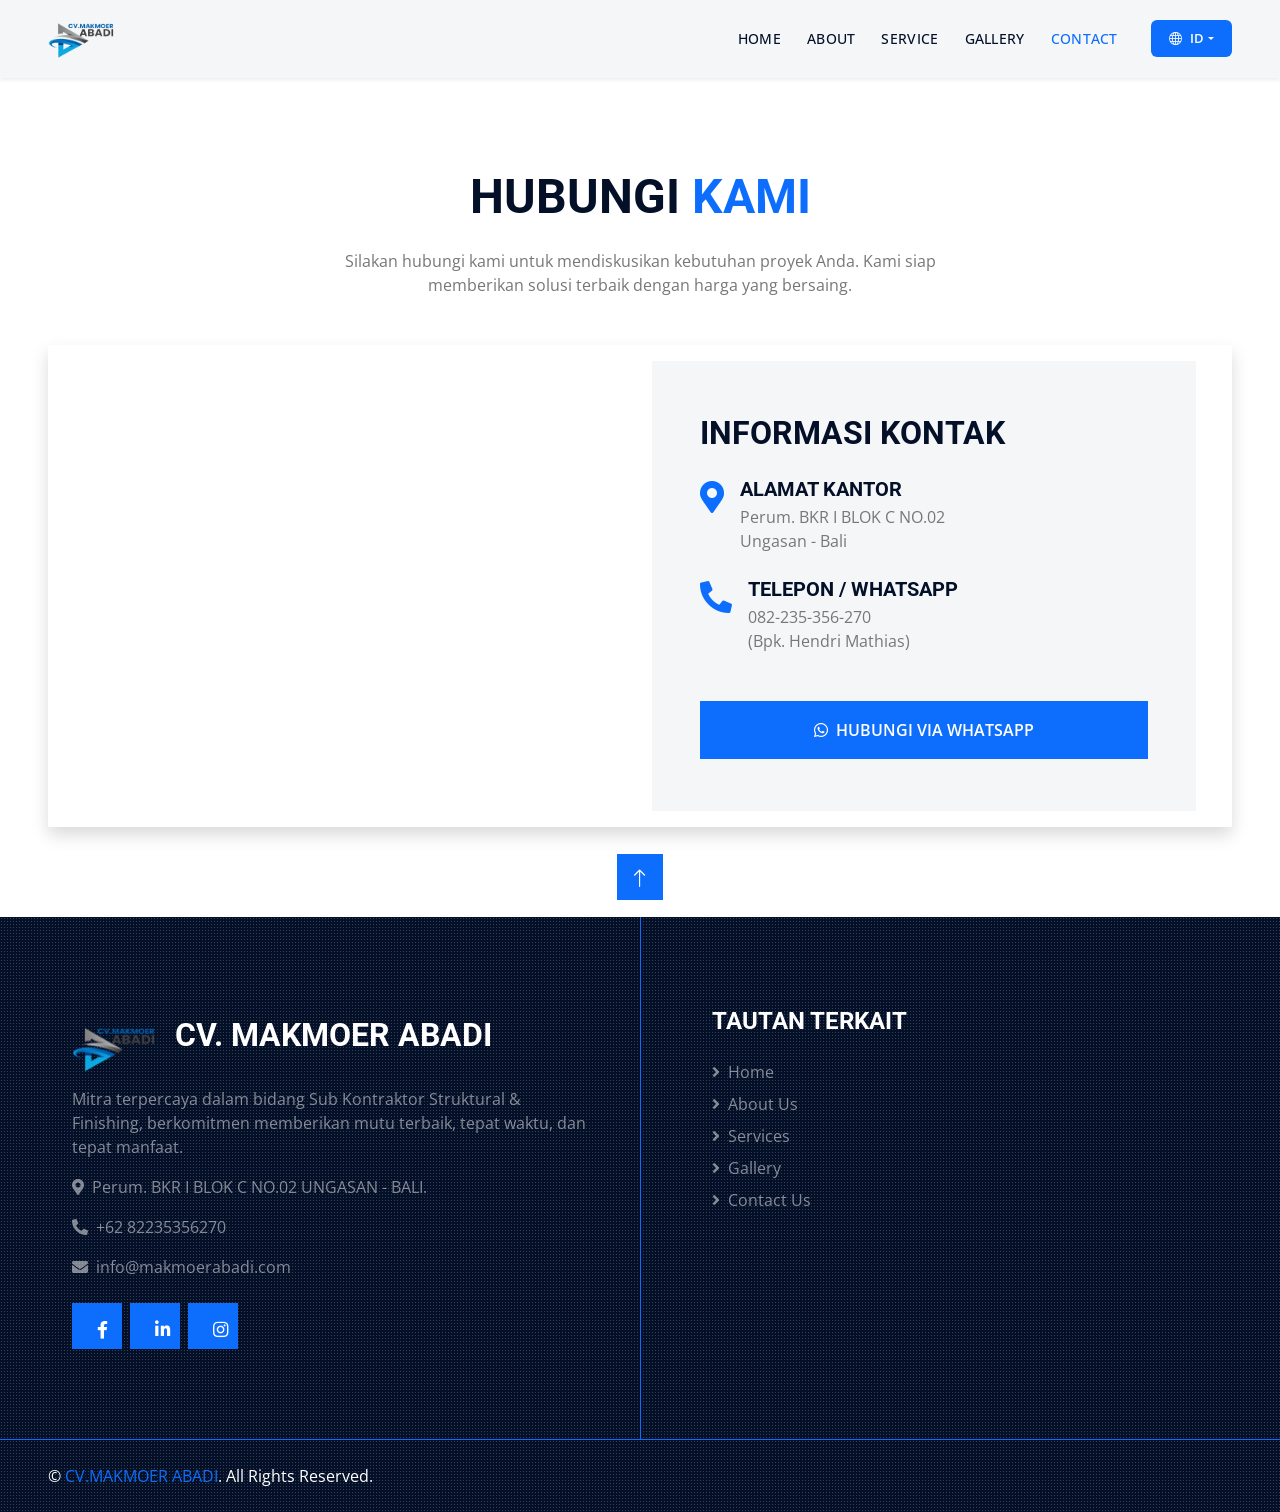
<file: contact.html>
<!DOCTYPE html>
<html lang="en">

<head>
    <meta charset="utf-8">
    <meta name="viewport" content="width=device-width, initial-scale=1.0, shrink-to-fit=no, maximum-scale=5.0">
    <title>Hubungi Kami - CV. MAKMOER ABADI</title>
    <meta content="Free HTML Templates" name="keywords">
    <meta content="Free HTML Templates" name="description">

    <!-- Favicon -->
    <link href="img/favicon.ico" rel="icon">

    <!-- Google Web Fonts -->
    <link rel="preconnect" href="https://fonts.gstatic.com">
    <link href="https://fonts.googleapis.com/css2?family=Open+Sans:wght@400;600&family=Roboto:wght@500;700&display=swap" rel="stylesheet"> 

    <!-- Icon Font Stylesheet -->
    <link href="https://cdnjs.cloudflare.com/ajax/libs/font-awesome/5.15.0/css/all.min.css" rel="stylesheet">
    <link href="https://cdn.jsdelivr.net/npm/bootstrap-icons@1.4.1/font/bootstrap-icons.css" rel="stylesheet">

    <!-- Libraries Stylesheet -->
    <link href="lib/owlcarousel/assets/owl.carousel.min.css" rel="stylesheet">
    <link href="lib/tempusdominus/css/tempusdominus-bootstrap-4.min.css" rel="stylesheet" />
    <link href="lib/lightbox/css/lightbox.min.css" rel="stylesheet">

    <!-- Customized Bootstrap Stylesheet -->
    <link href="css/bootstrap.min.css" rel="stylesheet">

    <!-- Template Stylesheet -->
    <link href="css/style.css" rel="stylesheet">
</head>

<body>
    <!-- Navbar Start -->
    <div class="container-fluid sticky-top bg-light bg-light-radial shadow-sm px-5">
        <nav class="navbar navbar-expand-lg bg-light bg-light-radial navbar-light">
            <a href="index.html" class="navbar-brand">
                <img src="img/logo.png" alt="Logo CV. MAKMOER ABADI" style="border-radius: 2px;">
            </a>
            <button class="navbar-toggler" type="button" data-bs-toggle="collapse" data-bs-target="#navbarCollapse">
                <span class="navbar-toggler-icon"></span>
            </button>
            <div class="collapse navbar-collapse" id="navbarCollapse">
                <div class="navbar-nav ms-auto py-0">
                    <a href="index.html" class="nav-item nav-link">Home</a>
                    <a href="about.html" class="nav-item nav-link">About</a>
                    <a href="service.html" class="nav-item nav-link">Service</a>
                    <a href="testimonial.html" class="nav-item nav-link">Gallery</a>
                    <a href="contact.html" class="nav-item nav-link active">Contact</a>
                    <div class="nav-item dropdown">
                        <a href="#" class="nav-link dropdown-toggle lang-toggle text-white" data-bs-toggle="dropdown">
                            <i class="bi bi-globe me-2"></i><span id="active-lang">ID</span>
                        </a>
                        <div class="dropdown-menu dropdown-menu-end">
                            <!-- Fungsi onclick akan memicu JavaScript di bawah -->
                            <a href="javascript:void(0);" class="dropdown-item" onclick="restoreOriginal('ID')">ID - Indonesia</a>
                            <a href="javascript:void(0);" class="dropdown-item" onclick="translateToEnglish('EN')">EN - English</a>
                        </div>
                    </div>
                </div>
            </div>
        </nav>
    </div>
    <!-- Navbar End -->

    <!-- Contact Start -->
    <div class="container-fluid py-6 px-5">
        <div class="text-center mx-auto mb-5" style="max-width: 600px;">
            <h1 class="display-5 text-uppercase mb-4">Hubungi <span class="text-primary">Kami</span></h1>
            <p>Silakan hubungi kami untuk mendiskusikan kebutuhan proyek Anda. Kami siap memberikan solusi terbaik dengan harga yang bersaing.</p>
        </div>
        
        <!-- Frame Utama Pembungkus Peta & Kontak (ditambahkan padding p-4) -->
        <div class="bg-white shadow rounded p-3 p-lg-4">
            
            <!-- Ditambahkan g-4 (gap) untuk memberikan jarak / batas tengah -->
            <div class="row g-4">
                
                <!-- Sisi Kiri: Peta -->
                <div class="col-lg-6" style="min-height: 450px;">
                    <!-- Iframe peta diberi border-radius (rounded) agar serasi -->
                    <iframe class="w-100 h-100 rounded"
                        src="https://www.google.com/maps/embed?pb=!1m18!1m12!1m3!1d31540.53918741876!2d115.13716880664532!3d-8.826646930720772!2m3!1f0!2f0!3f0!3m2!1i1024!2i768!4f13.1!3m3!1m2!1s0x2dd25b3a734a0435%3A0x30f3a0e2a964fbfa!2sUngasan%2C%20Kec.%20Kuta%20Sel.%2C%20Kabupaten%20Badung%2C%20Bali!5e0!3m2!1sid!2sid!4v1785426698523!5m2!1sid!2sid"
                        frameborder="0" style="border:0; min-height: 100%;" allowfullscreen="" aria-hidden="false" tabindex="0"></iframe>
                </div>
                
                <!-- Sisi Kanan: Informasi Kontak -->
                <div class="col-lg-6">
                    <!-- Kotak ditekankan dengan rounded -->
                    <div class="p-5 h-100 d-flex flex-column justify-content-center bg-light rounded">
                        <h2 class="text-uppercase mb-4">Informasi Kontak</h2>
                        
                        <div class="d-flex mb-4">
                            <i class="fa fa-map-marker-alt text-primary fa-2x me-3 mt-1"></i>
                            <div>
                                <h5 class="text-uppercase mb-1">Alamat Kantor</h5>
                                <p class="mb-0">Perum. BKR I BLOK C NO.02<br>Ungasan - Bali</p>
                            </div>
                        </div>
                        
                        <div class="d-flex mb-5">
                            <i class="fa fa-phone-alt text-primary fa-2x me-3 mt-1"></i>
                            <div>
                                <h5 class="text-uppercase mb-1">Telepon / WhatsApp</h5>
                                <p class="mb-0">082-235-356-270<br>(Bpk. Hendri Mathias)</p>
                            </div>
                        </div>
                        
                        <!-- Tombol WhatsApp Otomatis -->
                        <a href="https://wa.me/6282235356270?text=Halo%20CV.%20MAKMOER%20ABADI%2C%20saya%20tertarik%20untuk%20menggunakan%20jasa%20Sub%20Kontraktor%20Struktural%20%26%20Finishing.%20Bisa%20minta%20informasi%20lebih%20lanjut%3F" target="_blank" class="btn btn-primary w-100 py-3">
                            <i class="fab fa-whatsapp me-2"></i>Hubungi via WhatsApp
                        </a>
                    </div>
                </div>
                
            </div>
        </div>
        <!-- Frame Utama End -->
        
    </div>
    <!-- Contact End -->

    <!-- Footer Start -->
    <div class="footer container-fluid position-relative bg-dark bg-light-radial text-white-50 py-6 px-5">
        <div class="row g-5">
            <div class="col-lg-6 pe-lg-5">
                <a href="index.html" class="navbar-brand d-flex align-items-center flex-wrap">
                    <img src="img/logo.png" class="me-2 me-lg-3 mb-2 mb-lg-0" alt="Logo CV. Makmoer Abadi" style="border-radius: 2px;">
                    <h1 class="text-white text-uppercase mb-0">CV. MAKMOER ABADI</h1>
                </a>
                <p>Mitra terpercaya dalam bidang Sub Kontraktor Struktural & Finishing, berkomitmen memberikan mutu terbaik, tepat waktu, dan tepat manfaat.</p>
                <p><i class="fa fa-map-marker-alt me-2"></i>Perum. BKR I BLOK C NO.02 UNGASAN - BALI.</p>
                <p><i class="fa fa-phone-alt me-2"></i>+62 82235356270</p>
                <p><i class="fa fa-envelope me-2"></i>info@makmoerabadi.com</p>
                <div class="d-flex justify-content-start mt-4">
                    <a class="btn btn-lg btn-primary btn-lg-square rounded-0 me-2" href="#"><i class="fab fa-facebook-f"></i></a>
                    <a class="btn btn-lg btn-primary btn-lg-square rounded-0 me-2" href="#"><i class="fab fa-linkedin-in"></i></a>
                    <a class="btn btn-lg btn-primary btn-lg-square rounded-0" href="#"><i class="fab fa-instagram"></i></a>
                </div>
            </div>
            <div class="col-lg-6 ps-lg-5">
                <div class="row g-5">
                    <div class="col-sm-6">
                        <h4 class="text-white text-uppercase mb-4">Tautan Terkait</h4>
                        <div class="d-flex flex-column justify-content-start">
                            <a class="text-white-50 mb-2" href="index.html"><i class="fa fa-angle-right me-2"></i>Home</a>
                            <a class="text-white-50 mb-2" href="about.html"><i class="fa fa-angle-right me-2"></i>About Us</a>
                            <a class="text-white-50 mb-2" href="service.html"><i class="fa fa-angle-right me-2"></i>Services</a>
                            <a class="text-white-50 mb-2" href="testimonial.html"><i class="fa fa-angle-right me-2"></i>Gallery</a>
                            <a class="text-white-50 mb-2" href="contact.html"><i class="fa fa-angle-right me-2"></i>Contact Us</a>
                        </div>
                    </div>
                </div>
            </div>
        </div>
    </div>
    <div class="container-fluid bg-dark bg-light-radial text-white border-top border-primary px-0">
        <div class="d-flex flex-column flex-md-row justify-content-between">
            <div class="py-4 px-5 text-center">
                <p class="mb-0">&copy; <a class="text-primary" >CV.MAKMOER ABADI</a>. All Rights Reserved.</p>
            </div>
        </div>
    </div>
    <!-- Footer End -->


    <!-- Back to Top -->
    <a href="#" class="btn btn-lg btn-primary btn-lg-square back-to-top"><i class="bi bi-arrow-up"></i></a>


    <!-- JavaScript Libraries -->
    <script src="https://code.jquery.com/jquery-3.4.1.min.js"></script>
    <script src="https://cdn.jsdelivr.net/npm/bootstrap@5.0.0/dist/js/bootstrap.bundle.min.js"></script>
    <script src="lib/easing/easing.min.js"></script>
    <script src="lib/waypoints/waypoints.min.js"></script>
    <script src="lib/owlcarousel/owl.carousel.min.js"></script>
    <script src="lib/tempusdominus/js/moment.min.js"></script>
    <script src="lib/tempusdominus/js/moment-timezone.min.js"></script>
    <script src="lib/tempusdominus/js/tempusdominus-bootstrap-4.min.js"></script>
    <script src="lib/isotope/isotope.pkgd.min.js"></script>
    <script src="lib/lightbox/js/lightbox.min.js"></script>

    <!-- Template Javascript -->
    <script src="js/main.js"></script>

    <!-- Wadah Google Translate (Disembunyikan) -->
    <div id="google_translate_element" style="display:none;"></div>

    <script type="text/javascript">
        // Inisialisasi Google Translate
        function googleTranslateElementInit() {
            new google.translate.TranslateElement({
                pageLanguage: 'id', 
                // HANYA sediakan bahasa Inggris (en) sebagai target terjemahan
                includedLanguages: 'en', 
                autoDisplay: false
            }, 'google_translate_element');
        }

        // Fungsi khusus untuk menerjemahkan ke Bahasa Inggris
        function translateToEnglish(langText) {
            document.getElementById('active-lang').innerText = langText;
            
            // Mencari elemen dropdown bawaan Google Translate dan mengubah nilainya ke 'en'
            var selectField = document.querySelector(".goog-te-combo");
            if(selectField) {
                selectField.value = 'en';
                selectField.dispatchEvent(new Event('change'));
            }
        }

        // Fungsi khusus untuk kembali ke Bahasa Indonesia (HTML Asli)
        function restoreOriginal(langText) {
            document.getElementById('active-lang').innerText = langText;
            
            // Cara paling ampuh mereset Google Translate ke HTML asli 
            // adalah dengan menghapus cookie 'googtrans'
            document.cookie = "googtrans=; expires=Thu, 01 Jan 1970 00:00:00 UTC; path=/;";
            document.cookie = "googtrans=; expires=Thu, 01 Jan 1970 00:00:00 UTC; path=/; domain=" + location.hostname + ";";
            
            // Memuat ulang halaman agar kembali bersih tanpa sisa script translate
            window.location.reload();
        }
    </script>

    <!-- Script eksternal Google Translate (Gunakan https agar tidak diblokir CORS) -->
    <script type="text/javascript" src="https://translate.google.com/translate_a/element.js?cb=googleTranslateElementInit"></script>
</body>

</html>
</file>
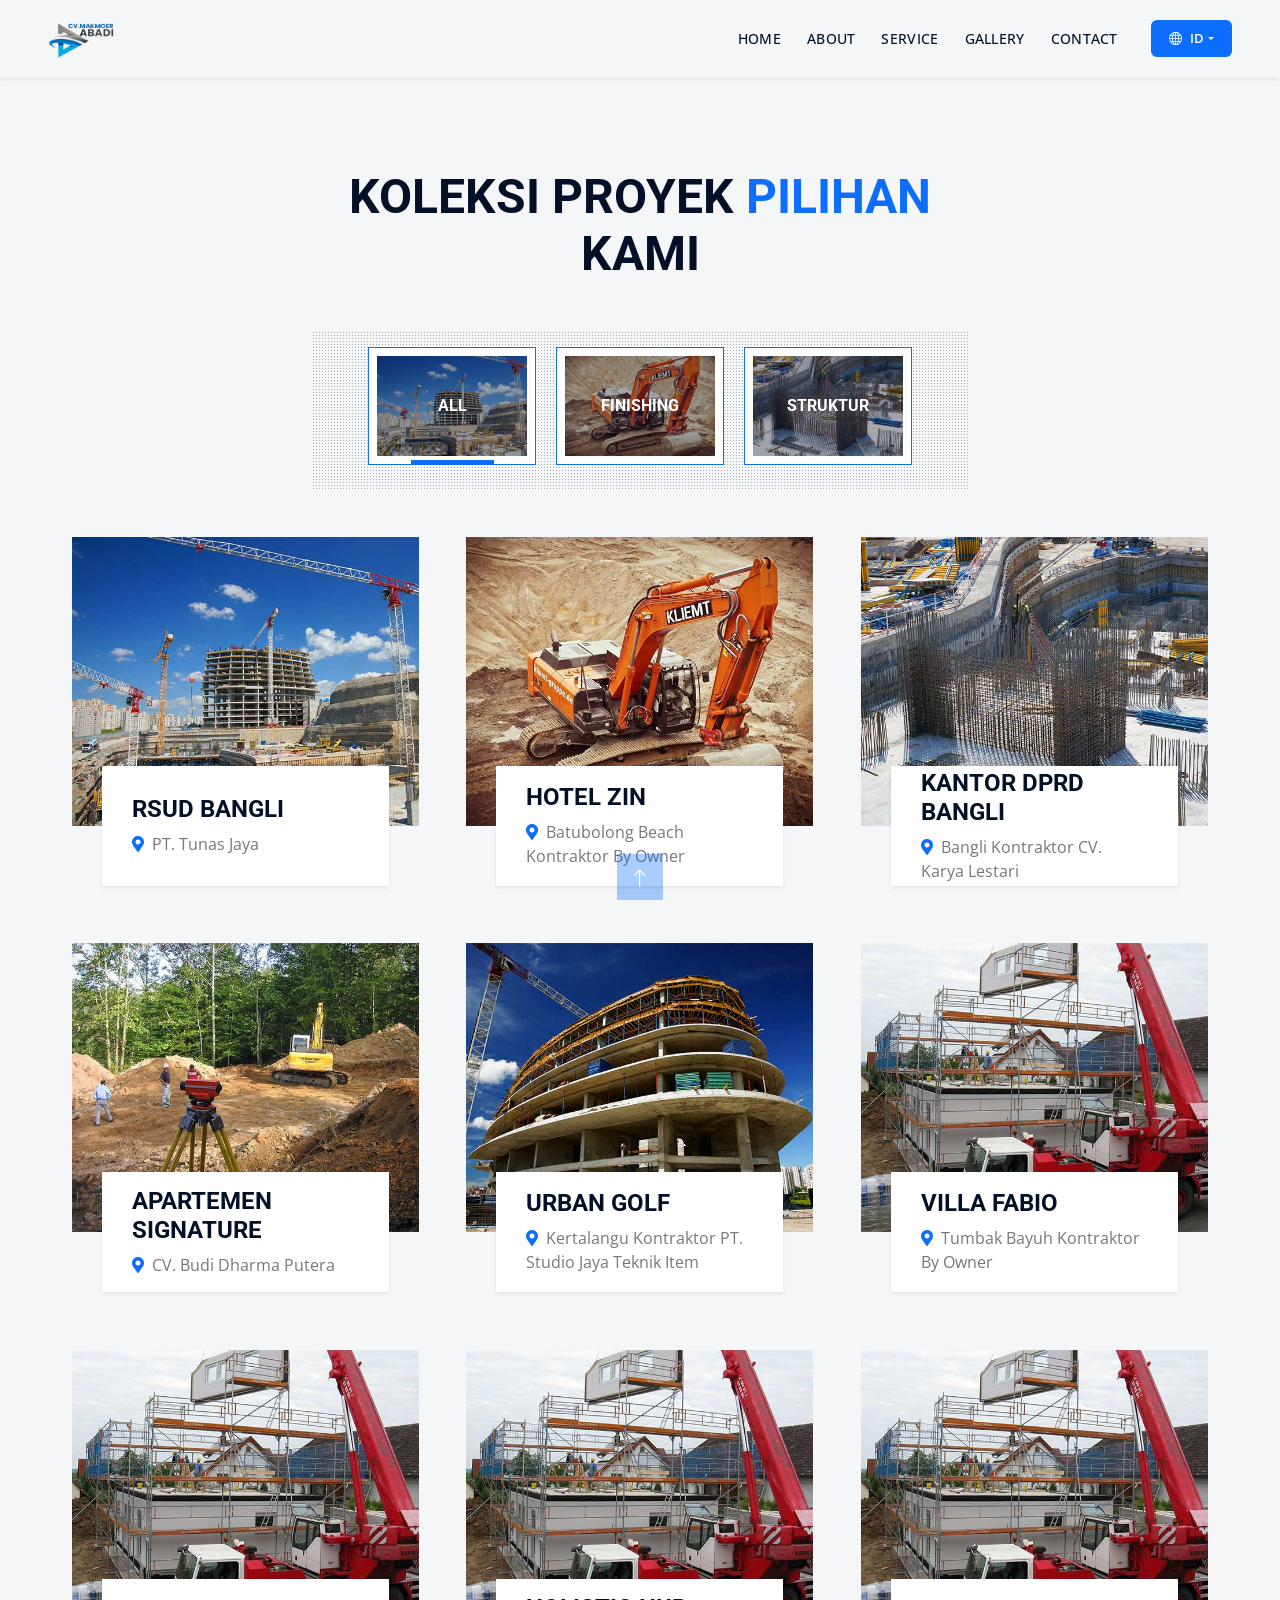
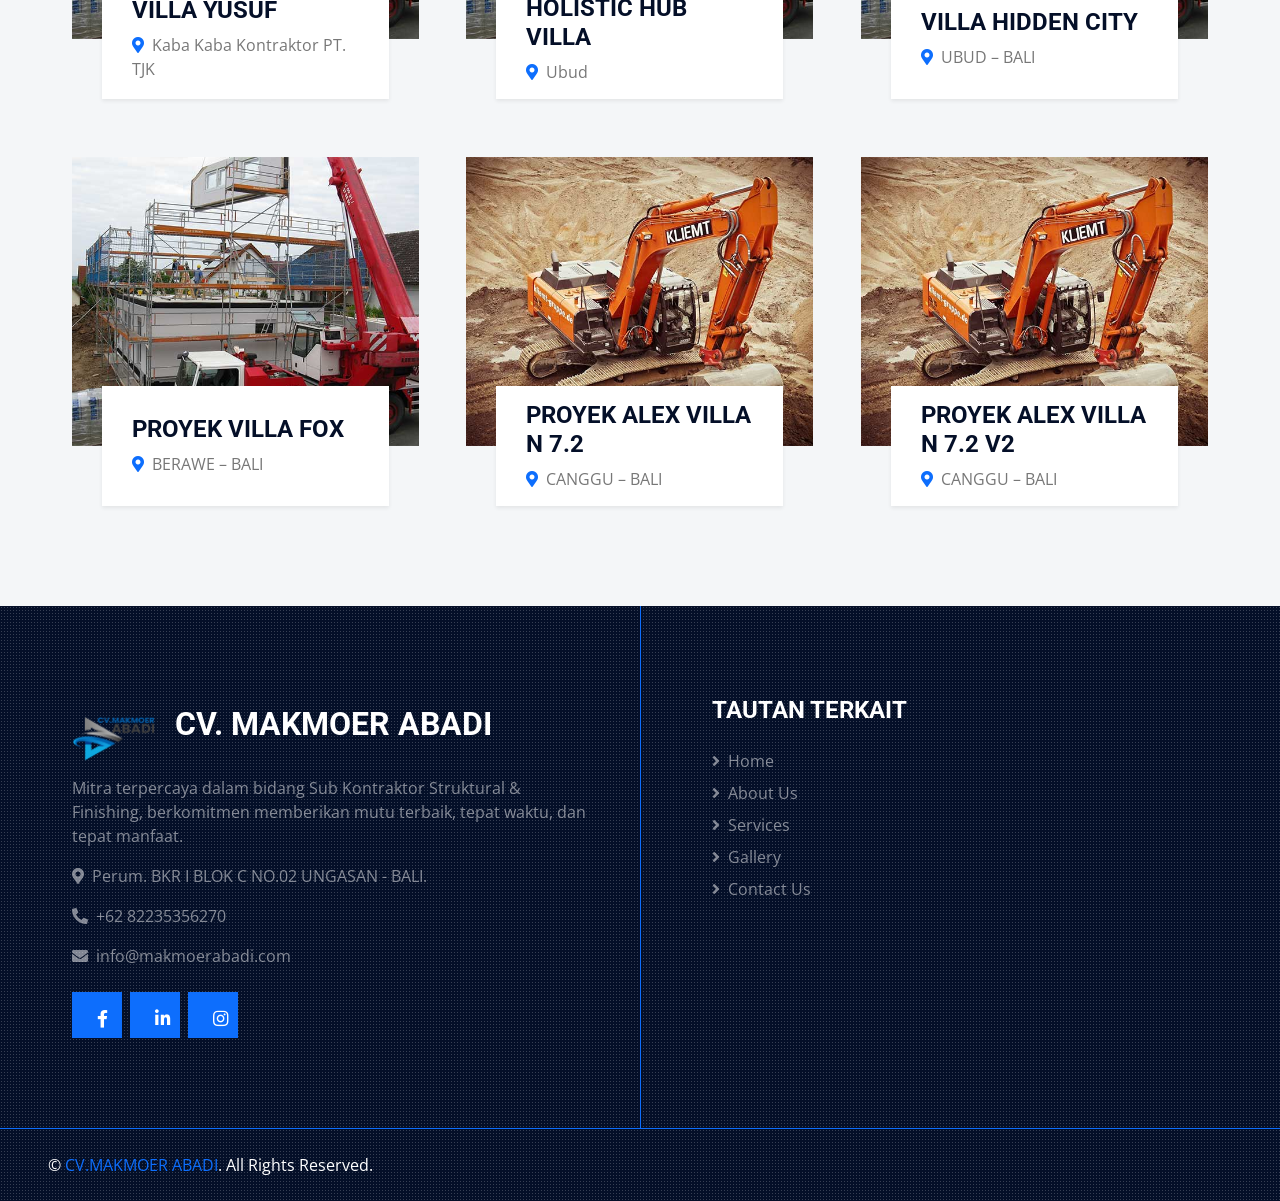
<file: project.html>
<!DOCTYPE html>
<html lang="en">

<head>
    <meta charset="utf-8">
    <meta name="viewport" content="width=device-width, initial-scale=1.0, shrink-to-fit=no, maximum-scale=5.0">
    <title>Proyek Kami - CV. MAKMOER ABADI</title>
    <meta content="Free HTML Templates" name="keywords">
    <meta content="Free HTML Templates" name="description">

    <!-- Favicon -->
    <link href="img/favicon.ico" rel="icon">

    <!-- Google Web Fonts -->
    <link rel="preconnect" href="https://fonts.gstatic.com">
    <link href="https://fonts.googleapis.com/css2?family=Open+Sans:wght@400;600&family=Roboto:wght@500;700&display=swap" rel="stylesheet"> 

    <!-- Icon Font Stylesheet -->
    <link href="https://cdnjs.cloudflare.com/ajax/libs/font-awesome/5.15.0/css/all.min.css" rel="stylesheet">
    <link href="https://cdn.jsdelivr.net/npm/bootstrap-icons@1.4.1/font/bootstrap-icons.css" rel="stylesheet">

    <!-- Libraries Stylesheet -->
    <link href="lib/owlcarousel/assets/owl.carousel.min.css" rel="stylesheet">
    <link href="lib/tempusdominus/css/tempusdominus-bootstrap-4.min.css" rel="stylesheet" />
    <link href="lib/lightbox/css/lightbox.min.css" rel="stylesheet">

    <!-- Customized Bootstrap Stylesheet -->
    <link href="css/bootstrap.min.css" rel="stylesheet">

    <!-- Template Stylesheet -->
    <link href="css/style.css" rel="stylesheet">
</head>

<body>
    <!-- Navbar Start -->
    <div class="container-fluid sticky-top bg-light bg-light-radial shadow-sm px-5">
        <nav class="navbar navbar-expand-lg bg-light bg-light-radial navbar-light">
            <a href="index.html" class="navbar-brand">
                <img src="img/logo.png" alt="Logo CV. MAKMOER ABADI" style="border-radius: 2px;">
            </a>
            <button class="navbar-toggler" type="button" data-bs-toggle="collapse" data-bs-target="#navbarCollapse">
                <span class="navbar-toggler-icon"></span>
            </button>
            <div class="collapse navbar-collapse" id="navbarCollapse">
                <div class="navbar-nav ms-auto py-0">
                    <a href="index.html" class="nav-item nav-link">Home</a>
                    <a href="about.html" class="nav-item nav-link">About</a>
                    <a href="service.html" class="nav-item nav-link">Service</a>
                    <a href="testimonial.html" class="nav-item nav-link">Gallery</a>
                    <a href="contact.html" class="nav-item nav-link">Contact</a>
                    <div class="nav-item dropdown">
                        <a href="#" class="nav-link dropdown-toggle lang-toggle text-white" data-bs-toggle="dropdown">
                            <i class="bi bi-globe me-2"></i><span id="active-lang">ID</span>
                        </a>
                        <div class="dropdown-menu dropdown-menu-end">
                            <!-- Fungsi onclick akan memicu JavaScript di bawah -->
                            <a href="javascript:void(0);" class="dropdown-item" onclick="restoreOriginal('ID')">ID - Indonesia</a>
                            <a href="javascript:void(0);" class="dropdown-item" onclick="translateToEnglish('EN')">EN - English</a>
                        </div>
                    </div>
                </div>
            </div>
        </nav>
    </div>
    <!-- Navbar End -->  

    <!-- Portfolio Start -->
    <div class="container-fluid bg-light py-6 px-5">
        <div class="text-center mx-auto mb-5" style="max-width: 600px;">
            <h1 class="display-5 text-uppercase mb-4">Koleksi Proyek <span class="text-primary">Pilihan </span> Kami</h1>
        </div>
        <div class="row gx-5">
            <div class="col-12 text-center">
                <div class="d-inline-block bg-dark-radial text-center pt-4 px-5 mb-5">
                    <ul class="list-inline mb-0" id="portfolio-flters">
                        <li class="btn btn-outline-primary bg-white p-2 active mx-2 mb-4" data-filter="*">
                            <img src="img/portfolio-1.jpg" style="width: 150px; height: 100px;">
                            <div class="position-absolute top-0 start-0 end-0 bottom-0 m-2 d-flex align-items-center justify-content-center" style="background: rgba(4, 15, 40, .3);">
                                <h6 class="text-white text-uppercase m-0">All</h6>
                            </div>
                        </li>
                        <li class="btn btn-outline-primary bg-white p-2 mx-2 mb-4" data-filter=".first">
                            <img src="img/portfolio-2.jpg" style="width: 150px; height: 100px;">
                            <div class="position-absolute top-0 start-0 end-0 bottom-0 m-2 d-flex align-items-center justify-content-center" style="background: rgba(4, 15, 40, .3);">
                                <h6 class="text-white text-uppercase m-0">FINISHING</h6>
                            </div>
                        </li>
                        <li class="btn btn-outline-primary bg-white p-2 mx-2 mb-4" data-filter=".second">
                            <img src="img/portfolio-3.jpg" style="width: 150px; height: 100px;">
                            <div class="position-absolute top-0 start-0 end-0 bottom-0 m-2 d-flex align-items-center justify-content-center" style="background: rgba(4, 15, 40, .3);">
                                <h6 class="text-white text-uppercase m-0">STRUKTUR</h6>
                            </div>
                        </li>
                    </ul>
                </div>
            </div>
        </div>
        <div class="row g-5 portfolio-container">
            <div class="col-xl-4 col-lg-6 col-md-6 portfolio-item first">
                <div class="position-relative portfolio-box">
                    <img class="img-fluid w-100" src="img/portfolio-1.jpg" alt="">
                    <a class="portfolio-title shadow-sm" href="">
                        <p class="h4 text-uppercase">RSUD Bangli</p>
                        <span class="text-body"><i class="fa fa-map-marker-alt text-primary me-2"></i>PT. Tunas Jaya</span>
                    </a>
                    <a class="portfolio-btn" href="img/portfolio-1.jpg" data-lightbox="portfolio">
                        <i class="bi bi-plus text-white"></i>
                    </a>
                </div>
            </div>
            <div class="col-xl-4 col-lg-6 col-md-6 portfolio-item first">
                <div class="position-relative portfolio-box">
                    <img class="img-fluid w-100" src="img/portfolio-2.jpg" alt="">
                    <a class="portfolio-title shadow-sm" href="">
                        <p class="h4 text-uppercase">Hotel Zin</p>
                        <span class="text-body"><i class="fa fa-map-marker-alt text-primary me-2"></i>Batubolong Beach Kontraktor By Owner</span>
                    </a>
                    <a class="portfolio-btn" href="img/portfolio-2.jpg" data-lightbox="portfolio">
                        <i class="bi bi-plus text-white"></i>
                    </a>
                </div>
            </div>
            <div class="col-xl-4 col-lg-6 col-md-6 portfolio-item first">
                <div class="position-relative portfolio-box">
                    <img class="img-fluid w-100" src="img/portfolio-3.jpg" alt="">
                    <a class="portfolio-title shadow-sm" href="">
                        <p class="h4 text-uppercase">Kantor DPRD Bangli</p>
                        <span class="text-body"><i class="fa fa-map-marker-alt text-primary me-2"></i>Bangli Kontraktor CV. Karya Lestari</span>
                    </a>
                    <a class="portfolio-btn" href="img/portfolio-3.jpg" data-lightbox="portfolio">
                        <i class="bi bi-plus text-white"></i>
                    </a>
                </div>
            </div>
            <div class="col-xl-4 col-lg-6 col-md-6 portfolio-item first">
                <div class="position-relative portfolio-box">
                    <img class="img-fluid w-100" src="img/portfolio-4.jpg" alt="">
                    <a class="portfolio-title shadow-sm" href="">
                        <p class="h4 text-uppercase">Apartemen Signature</p>
                        <span class="text-body"><i class="fa fa-map-marker-alt text-primary me-2"></i>CV. Budi Dharma Putera</span>
                    </a>
                    <a class="portfolio-btn" href="img/portfolio-4.jpg" data-lightbox="portfolio">
                        <i class="bi bi-plus text-white"></i>
                    </a>
                </div>
            </div>
            <div class="col-xl-4 col-lg-6 col-md-6 portfolio-item first">
                <div class="position-relative portfolio-box">
                    <img class="img-fluid w-100" src="img/portfolio-5.jpg" alt="">
                    <a class="portfolio-title shadow-sm" href="">
                        <p class="h4 text-uppercase">Urban Golf</p>
                        <span class="text-body"><i class="fa fa-map-marker-alt text-primary me-2"></i>Kertalangu Kontraktor PT. Studio Jaya Teknik Item</span>
                    </a>
                    <a class="portfolio-btn" href="img/portfolio-5.jpg" data-lightbox="portfolio">
                        <i class="bi bi-plus text-white"></i>
                    </a>
                </div>
            </div>
            <div class="col-xl-4 col-lg-6 col-md-6 portfolio-item first">
                <div class="position-relative portfolio-box">
                    <img class="img-fluid w-100" src="img/portfolio-6.jpg" alt="">
                    <a class="portfolio-title shadow-sm" href="">
                        <p class="h4 text-uppercase">Villa Fabio</p>
                        <span class="text-body"><i class="fa fa-map-marker-alt text-primary me-2"></i>Tumbak Bayuh Kontraktor By Owner</span>
                    </a>
                    <a class="portfolio-btn" href="img/portfolio-6.jpg" data-lightbox="portfolio">
                        <i class="bi bi-plus text-white"></i>
                    </a>
                </div>
            </div>
            <div class="col-xl-4 col-lg-6 col-md-6 portfolio-item first">
                <div class="position-relative portfolio-box">
                    <img class="img-fluid w-100" src="img/portfolio-6.jpg" alt="">
                    <a class="portfolio-title shadow-sm" href="">
                        <p class="h4 text-uppercase">Villa Yusuf</p>
                        <span class="text-body"><i class="fa fa-map-marker-alt text-primary me-2"></i>Kaba Kaba Kontraktor PT. TJK</span>
                    </a>
                    <a class="portfolio-btn" href="img/portfolio-6.jpg" data-lightbox="portfolio">
                        <i class="bi bi-plus text-white"></i>
                    </a>
                </div>
            </div>
            <div class="col-xl-4 col-lg-6 col-md-6 portfolio-item first">
                <div class="position-relative portfolio-box">
                    <img class="img-fluid w-100" src="img/portfolio-6.jpg" alt="">
                    <a class="portfolio-title shadow-sm" href="">
                        <p class="h4 text-uppercase">Holistic Hub Villa</p>
                        <span class="text-body"><i class="fa fa-map-marker-alt text-primary me-2"></i>Ubud</span>
                    </a>
                    <a class="portfolio-btn" href="img/portfolio-6.jpg" data-lightbox="portfolio">
                        <i class="bi bi-plus text-white"></i>
                    </a>
                </div>
            </div>
            <div class="col-xl-4 col-lg-6 col-md-6 portfolio-item first">
                <div class="position-relative portfolio-box">
                    <img class="img-fluid w-100" src="img/portfolio-6.jpg" alt="">
                    <a class="portfolio-title shadow-sm" href="">
                        <p class="h4 text-uppercase">VILLA HIDDEN CITY</p>
                        <span class="text-body"><i class="fa fa-map-marker-alt text-primary me-2"></i>UBUD – BALI</span>
                    </a>
                    <a class="portfolio-btn" href="img/portfolio-6.jpg" data-lightbox="portfolio">
                        <i class="bi bi-plus text-white"></i>
                    </a>
                </div>
            </div>
            <div class="col-xl-4 col-lg-6 col-md-6 portfolio-item first">
                <div class="position-relative portfolio-box">
                    <img class="img-fluid w-100" src="img/portfolio-6.jpg" alt="">
                    <a class="portfolio-title shadow-sm" href="">
                        <p class="h4 text-uppercase">PROYEK VILLA FOX</p>
                        <span class="text-body"><i class="fa fa-map-marker-alt text-primary me-2"></i>BERAWE – BALI</span>
                    </a>
                    <a class="portfolio-btn" href="img/portfolio-6.jpg" data-lightbox="portfolio">
                        <i class="bi bi-plus text-white"></i>
                    </a>
                </div>
            </div>
            <div class="col-xl-4 col-lg-6 col-md-6 portfolio-item second">
                <div class="position-relative portfolio-box">
                    <img class="img-fluid w-100" src="img/portfolio-2.jpg" alt="">
                    <a class="portfolio-title shadow-sm" href="">
                        <p class="h4 text-uppercase">PROYEK ALEX VILLA N 7.2</p>
                        <span class="text-body"><i class="fa fa-map-marker-alt text-primary me-2"></i>CANGGU – BALI</span>
                    </a>
                    <a class="portfolio-btn" href="img/portfolio-2.jpg" data-lightbox="portfolio">
                        <i class="bi bi-plus text-white"></i>
                    </a>
                </div>
            </div>
            <div class="col-xl-4 col-lg-6 col-md-6 portfolio-item second">
                <div class="position-relative portfolio-box">
                    <img class="img-fluid w-100" src="img/portfolio-2.jpg" alt="">
                    <a class="portfolio-title shadow-sm" href="">
                        <p class="h4 text-uppercase">PROYEK ALEX VILLA N 7.2 V2</p>
                        <span class="text-body"><i class="fa fa-map-marker-alt text-primary me-2"></i>CANGGU – BALI</span>
                    </a>
                    <a class="portfolio-btn" href="img/portfolio-2.jpg" data-lightbox="portfolio">
                        <i class="bi bi-plus text-white"></i>
                    </a>
                </div>
            </div>
        </div>
    </div>
    <!-- Portfolio End -->
    

    <!-- Footer Start -->
    <div class="footer container-fluid position-relative bg-dark bg-light-radial text-white-50 py-6 px-5">
        <div class="row g-5">
            <div class="col-lg-6 pe-lg-5">
                <a href="index.html" class="navbar-brand d-flex align-items-center flex-wrap">
                    <img src="img/logo.png" class="me-2 me-lg-3 mb-2 mb-lg-0" alt="Logo CV. Makmoer Abadi" style="border-radius: 2px;">
                    <h1 class="text-white text-uppercase mb-0">CV. MAKMOER ABADI</h1>
                </a>
                <p>Mitra terpercaya dalam bidang Sub Kontraktor Struktural & Finishing, berkomitmen memberikan mutu terbaik, tepat waktu, dan tepat manfaat.</p>
                <p><i class="fa fa-map-marker-alt me-2"></i>Perum. BKR I BLOK C NO.02 UNGASAN - BALI.</p>
                <p><i class="fa fa-phone-alt me-2"></i>+62 82235356270</p>
                <p><i class="fa fa-envelope me-2"></i>info@makmoerabadi.com</p>
                <div class="d-flex justify-content-start mt-4">
                    <a class="btn btn-lg btn-primary btn-lg-square rounded-0 me-2" href="#"><i class="fab fa-facebook-f"></i></a>
                    <a class="btn btn-lg btn-primary btn-lg-square rounded-0 me-2" href="#"><i class="fab fa-linkedin-in"></i></a>
                    <a class="btn btn-lg btn-primary btn-lg-square rounded-0" href="#"><i class="fab fa-instagram"></i></a>
                </div>
            </div>
            <div class="col-lg-6 ps-lg-5">
                <div class="row g-5">
                    <div class="col-sm-6">
                        <h4 class="text-white text-uppercase mb-4">Tautan Terkait</h4>
                        <div class="d-flex flex-column justify-content-start">
                            <a class="text-white-50 mb-2" href="index.html"><i class="fa fa-angle-right me-2"></i>Home</a>
                            <a class="text-white-50 mb-2" href="about.html"><i class="fa fa-angle-right me-2"></i>About Us</a>
                            <a class="text-white-50 mb-2" href="service.html"><i class="fa fa-angle-right me-2"></i>Services</a>
                            <a class="text-white-50 mb-2" href="testimonial.html"><i class="fa fa-angle-right me-2"></i>Gallery</a>
                            <a class="text-white-50 mb-2" href="contact.html"><i class="fa fa-angle-right me-2"></i>Contact Us</a>
                        </div>
                    </div>
                </div>
            </div>
        </div>
    </div>
    <div class="container-fluid bg-dark bg-light-radial text-white border-top border-primary px-0">
        <div class="d-flex flex-column flex-md-row justify-content-between">
            <div class="py-4 px-5 text-center">
                <p class="mb-0">&copy; <a class="text-primary" >CV.MAKMOER ABADI</a>. All Rights Reserved.</p>
            </div>
        </div>
    </div>
    <!-- Footer End -->


    <!-- Back to Top -->
    <a href="#" class="btn btn-lg btn-primary btn-lg-square back-to-top"><i class="bi bi-arrow-up"></i></a>


    <!-- JavaScript Libraries -->
    <script src="https://code.jquery.com/jquery-3.4.1.min.js"></script>
    <script src="https://cdn.jsdelivr.net/npm/bootstrap@5.0.0/dist/js/bootstrap.bundle.min.js"></script>
    <script src="lib/easing/easing.min.js"></script>
    <script src="lib/waypoints/waypoints.min.js"></script>
    <script src="lib/owlcarousel/owl.carousel.min.js"></script>
    <script src="lib/tempusdominus/js/moment.min.js"></script>
    <script src="lib/tempusdominus/js/moment-timezone.min.js"></script>
    <script src="lib/tempusdominus/js/tempusdominus-bootstrap-4.min.js"></script>
    <script src="lib/isotope/isotope.pkgd.min.js"></script>
    <script src="lib/lightbox/js/lightbox.min.js"></script>

    <!-- Template Javascript -->
    <script src="js/main.js"></script>

    <!-- Wadah Google Translate (Disembunyikan) -->
    <div id="google_translate_element" style="display:none;"></div>

    <script type="text/javascript">
        // Inisialisasi Google Translate
        function googleTranslateElementInit() {
            new google.translate.TranslateElement({
                pageLanguage: 'id', 
                // HANYA sediakan bahasa Inggris (en) sebagai target terjemahan
                includedLanguages: 'en', 
                autoDisplay: false
            }, 'google_translate_element');
        }

        // Fungsi khusus untuk menerjemahkan ke Bahasa Inggris
        function translateToEnglish(langText) {
            document.getElementById('active-lang').innerText = langText;
            
            // Mencari elemen dropdown bawaan Google Translate dan mengubah nilainya ke 'en'
            var selectField = document.querySelector(".goog-te-combo");
            if(selectField) {
                selectField.value = 'en';
                selectField.dispatchEvent(new Event('change'));
            }
        }

        // Fungsi khusus untuk kembali ke Bahasa Indonesia (HTML Asli)
        function restoreOriginal(langText) {
            document.getElementById('active-lang').innerText = langText;
            
            // Cara paling ampuh mereset Google Translate ke HTML asli 
            // adalah dengan menghapus cookie 'googtrans'
            document.cookie = "googtrans=; expires=Thu, 01 Jan 1970 00:00:00 UTC; path=/;";
            document.cookie = "googtrans=; expires=Thu, 01 Jan 1970 00:00:00 UTC; path=/; domain=" + location.hostname + ";";
            
            // Memuat ulang halaman agar kembali bersih tanpa sisa script translate
            window.location.reload();
        }
    </script>

    <!-- Script eksternal Google Translate (Gunakan https agar tidak diblokir CORS) -->
    <script type="text/javascript" src="https://translate.google.com/translate_a/element.js?cb=googleTranslateElementInit"></script>
</body>

</html>
</file>
<file: css/style.css>
/********** Template CSS **********/
:root {
    /* --primary: #FD5D14; */
    --primary: #0d6efd;
    --secondary: #FDBE33;
    --light: #F4F6F8;
    --dark: #040F28;
}

.pt-6 {
    padding-top: 90px;
}

.pb-6 {
    padding-bottom: 90px;
}

.py-6 {
    padding-top: 90px;
    padding-bottom: 90px;
}

@media (max-width: 767.98px) {
    .pt-6 {
        padding-top: 50px;
    }
    .pb-6 {
        padding-bottom: 50px;
    }
    .py-6 {
        padding-top: 50px;
        padding-bottom: 50px;
    }
}

@media (max-width: 575.98px) {
    .pt-6 {
        padding-top: 40px;
    }
    .pb-6 {
        padding-bottom: 40px;
    }
    .py-6 {
        padding-top: 40px;
        padding-bottom: 40px;
    }
}

.container-fluid.py-6.px-5,
.container-fluid.px-5 {
    padding-left: 1rem;
    padding-right: 1rem;
}
/* ========== FIX MOBILE & TABLET TIDAK TERLALU RAMPING (LEBIH LEBAR KONTEN) ========== */
/* Tahap 1: Tablet (≤ 991px) - antara desktop dan mobile, dikurangi 50% padding + grid */
@media (max-width: 991.98px) {
    .container-fluid.py-6.px-5,
    .container-fluid.px-5 {
        padding-left: 1.25rem !important;
        padding-right: 1.25rem !important;
    }
    .container-fluid.sticky-top.px-5 {
        padding-left: 1rem !important;
        padding-right: 1rem !important;
    }
    .footer.container-fluid.position-relative.py-6.px-5 {
        padding-left: 1rem !important;
        padding-right: 1rem !important;
    }
    .row.g-5, .row.gy-5 {
        --bs-gutter-y: 1.25rem !important;
        --bs-gutter-x: 1rem !important;
    }
    .row.g-4, .row.gy-4 {
        --bs-gutter-y: 1rem !important;
        --bs-gutter-x: 0.8rem !important;
    }
    .carousel-item,
    .carousel-item img {
        min-height: 320px !important;
        max-height: 440px !important;
    }
    .carousel-caption h1.display-2 {
        font-size: 1.8rem !important;
    }
    .carousel-caption .btn {
        padding: 0.6rem 1.1rem !important;
        font-size: 0.85rem;
    }
}

/* Tahap 2: Tablet kecil (≤ 767px) - lebih kecil lagi */
@media (max-width: 767.98px) {
    .container-fluid.py-6.px-5,
    .container-fluid.px-5 {
        padding-left: 0.9rem !important;
        padding-right: 0.9rem !important;
    }
    .container-fluid.sticky-top.px-5 {
        padding-left: 0.75rem !important;
        padding-right: 0.75rem !important;
    }
    .footer.container-fluid.position-relative.py-6.px-5 {
        padding-left: 0.75rem !important;
        padding-right: 0.75rem !important;
    }
    .row.g-5, .row.gy-5 {
        --bs-gutter-y: 1.1rem !important;
        --bs-gutter-x: 0.85rem !important;
    }
    .row.g-4, .row.gy-4 {
        --bs-gutter-y: 0.95rem !important;
        --bs-gutter-x: 0.7rem !important;
    }
    .carousel-caption h1.display-2 {
        font-size: 1.5rem !important;
    }
}

/* Tahap 3: Mobile kecil (≤ 575px) - paling kecil, padding minimal agar tidak ramping */
@media (max-width: 575.98px) {
    .container-fluid.py-6.px-5,
    .container-fluid.px-5 {
        padding-left: 0.5rem !important;
        padding-right: 0.5rem !important;
    }
    .py-6 {
        padding-top: 2rem !important;
        padding-bottom: 2rem !important;
    }
    .pt-6 { padding-top: 2rem !important; }
    .pb-6 { padding-bottom: 2rem !important; }
    .row.g-5, .row.gy-5 {
        --bs-gutter-y: 1rem !important;
        --bs-gutter-x: 0.75rem !important;
    }
    .row.g-4, .row.gy-4 {
        --bs-gutter-y: 0.9rem !important;
        --bs-gutter-x: 0.6rem !important;
    }
    .row.gx-5 {
        --bs-gutter-x: 0.75rem !important;
    }
    .container-fluid .text-center.mx-auto.mb-5 {
        margin-bottom: 2rem !important;
    }
    .text-center.mx-auto.mb-5 h1 {
        font-size: 1.6rem !important;
        letter-spacing: 0.3px;
    }
    .container-fluid.sticky-top.px-5 {
        padding-left: 0.5rem !important;
        padding-right: 0.5rem !important;
    }
    .col-lg-7 {
        padding-left: 0.25rem !important;
        padding-right: 0.25rem !important;
    }
    .carousel-caption .p-3,
    .carousel-caption {
        padding-left: 0.5rem !important;
        padding-right: 0.5rem !important;
    }
    .carousel-caption h4 {
        font-size: 0.95rem !important;
    }
    .carousel-caption h1.display-2 {
        font-size: 1.35rem !important;
        margin-bottom: 0.75rem !important;
    }
    .carousel-caption .btn {
        padding: 0.45rem 0.9rem !important;
        font-size: 0.8rem;
    }
    .carousel-item,
    .carousel-item img {
        min-height: 280px !important;
        max-height: 360px !important;
    }
    .service-item .px-4.pb-4 {
        padding-left: 0.75rem !important;
        padding-right: 0.75rem !important;
    }
    .service-item h4 { font-size: 1rem !important; }
    .portfolio-item { margin-bottom: 2.25rem !important; }
    .portfolio-title {
        min-height: 80px !important;
        bottom: -38px !important;
        left: 10px !important;
        right: 10px !important;
        padding: 10px 12px !important;
    }
    .portfolio-title h4 { font-size: 0.9rem !important; }
    .portfolio-btn { font-size: 60px !important; }
    .footer.container-fluid.position-relative.py-6.px-5 {
        padding-left: 0.5rem !important;
        padding-right: 0.5rem !important;
        padding-top: 2rem !important;
        padding-bottom: 2rem !important;
    }
    .footer .px-4.pb-4 { padding: 0 0.5rem; }
}

@media (min-width: 576px) {
    .container-fluid.py-6.px-5,
    .container-fluid.px-5 {
        padding-left: 2rem;
        padding-right: 2rem;
    }
}
@media (min-width: 992px) {
    .container-fluid.py-6.px-5,
    .container-fluid.px-5 {
        padding-left: 3rem;
        padding-right: 3rem;
    }
}

.display-5 {
    font-size: calc(1.5rem + 2.5vw);
    line-height: 1.2;
}
.display-2 {
    font-size: calc(1.8rem + 3vw);
    line-height: 1.1;
}
@media (max-width: 575.98px) {
    .display-5 {
        font-size: 1.75rem;
    }
    .display-2 {
        font-size: 2rem;
    }
}
@media (min-width: 1200px) {
    .display-5 {
        font-size: 3rem;
    }
    .display-2 {
        font-size: 4.5rem;
    }
}

h1, h2, h3, h4, h5, h6 {
    word-break: break-word;
    overflow-wrap: break-word;
}

p {
    overflow-wrap: break-word;
    word-wrap: break-word;
    hyphens: auto;
}

.btn {
    position: relative;
    font-weight: 600;
    text-transform: uppercase;
    transition: .5s;
}

.btn::after {
    position: absolute;
    content: "";
    width: 0;
    height: 5px;
    bottom: -1px;
    left: 50%;
    background: var(--primary);
    transition: .5s;
}

.btn.btn-primary::after {
    background: var(--dark);
}

.btn:hover::after,
.btn.active::after {
    width: 50%;
    left: 25%;
}

.btn-primary {
    color: #FFFFFF;
}

.btn-square {
    width: 36px;
    height: 36px;
}

.btn-sm-square {
    width: 28px;
    height: 28px;
}

.btn-lg-square {
    width: 46px;
    height: 46px;
}

.btn-square,
.btn-sm-square,
.btn-lg-square {
    padding-left: 0;
    padding-right: 0;
    text-align: center;
}

.back-to-top {
    position: fixed;
    display: none;
    left: 50%;
    bottom: 0;
    margin-left: -22px;
    border-radius: 0;
    z-index: 99;
}

.bg-dark-radial {
    background-image: -webkit-repeating-radial-gradient(center center, rgba(0, 0, 0, 0.3), rgba(0, 0, 0, 0.3) 1px, transparent 1px, transparent 100%);
    background-image: -moz-repeating-radial-gradient(center center, rgba(0, 0, 0, 0.3), rgba(0, 0, 0, 0.3) 1px, transparent 1px, transparent 100%);
    background-image: -ms-repeating-radial-gradient(center center, rgba(0, 0, 0, 0.3), rgba(0, 0, 0, 0.3) 1px, transparent 1px, transparent 100%);
    background-image: -o-repeating-radial-gradient(center center, rgba(0, 0, 0, 0.3), rgba(0, 0, 0, 0.3) 1px, transparent 1px, transparent 100%);
    background-image: repeating-radial-gradient(center center, rgba(0, 0, 0, 0.3), rgba(0, 0, 0, 0.3) 1px, transparent 1px, transparent 100%);
    background-size: 3px 3px;
}

.bg-light-radial {
    background-image: -webkit-repeating-radial-gradient(center center, rgba(256, 256, 256, 0.2), rgba(256, 256, 256, 0.2) 1px, transparent 1px, transparent 100%);
    background-image: -moz-repeating-radial-gradient(center center, rgba(256, 256, 256, 0.2), rgba(256, 256, 256, 0.2) 1px, transparent 1px, transparent 100%);
    background-image: -ms-repeating-radial-gradient(center center, rgba(256, 256, 256, 0.2), rgba(256, 256, 256, 0.2) 1px, transparent 1px, transparent 100%);
    background-image: -o-repeating-radial-gradient(center center, rgba(256, 256, 256, 0.2), rgba(256, 256, 256, 0.2) 1px, transparent 1px, transparent 100%);
    background-image: repeating-radial-gradient(center center, rgba(256, 256, 256, 0.2), rgba(256, 256, 256, 0.2) 1px, transparent 1px, transparent 100%);
    background-size: 3px 3px;
}

.navbar-dark .navbar-nav .nav-link {
    position: relative;
    padding: 35px 15px;
    font-size: 18px;
    text-transform: uppercase;
    color: var(--light);
    outline: none;
    transition: .5s;
}

.navbar-dark .navbar-nav .nav-link:hover,
.navbar-dark .navbar-nav .nav-link.active {
    color: var(--primary);
}

@media (max-width: 991.98px) {
    .navbar-dark .navbar-nav .nav-link  {
        margin-left: 0;
        padding: 10px 0;
    }
}

/* Pengaturan untuk Navbar Light (Background Putih) */
.navbar-light .navbar-nav .nav-link {
    position: relative;
    padding: 20px 13px;
    font-size: 14px;
    font-weight: 500;
    letter-spacing: 0.3px;
    text-transform: uppercase;
    color: var(--dark);
    outline: none;
    transition: .3s;
}

.navbar-light .navbar-nav .nav-link:hover,
.navbar-light .navbar-nav .nav-link.active {
    color: var(--primary);
}

@media (max-width: 991.98px) {
    .navbar-light .navbar-nav .nav-link  {
        margin-left: 0;
        padding: 10px 0;
        font-size: 15px;
    }
}

.carousel-caption {
    top: 0;
    left: 0;
    right: 0;
    bottom: 0;
    background: rgba(4, 15, 40, .7);
    z-index: 1;
}

@media (max-width: 576px) {
    .carousel-caption h4 {
        font-size: 18px;
        font-weight: 500 !important;
    }

    .carousel-caption h1 {
        font-size: 30px;
        font-weight: 600 !important;
    }
}

.page-header {
    height: 300px;
    display: flex;
    flex-direction: column;
    align-items: center;
    justify-content: center;
    background: linear-gradient(rgba(4, 15, 40, .7), rgba(4, 15, 40, .7)), url(../img/carousel-1.jpg) center center no-repeat;
    background-size: cover;
}

.service-item .service-icon {
    margin-top: -50px;
    width: 100px;
    height: 100px;
    display: flex;
    align-items: center;
    justify-content: center;
    border-radius: 100px;
}

.service-item .service-icon i {
    transition: .2s;
}

.service-item:hover .service-icon i {
    font-size: 60px;
}

.portfolio-item {
    margin-bottom: 60px;
}

.portfolio-title {
    position: absolute;
    display: flex;
    flex-direction: column;
    justify-content: center;
    height: 120px;
    padding: 0 30px;
    right: 30px;
    left: 30px;
    bottom: -60px;
    background: #FFFFFF;
    z-index: 3;
}

.portfolio-btn {
    position: absolute;
    display: inline-block;
    top: 50%;
    left: 50%;
    margin-top: -60px;
    margin-left: -60px;
    font-size: 120px;
    line-height: 0;
    transition: .1s;
    transition-delay: .3s;
    z-index: 2;
    opacity: 0;
}

.portfolio-item:hover .portfolio-btn {
    opacity: 1;
}

.portfolio-box::before,
.portfolio-box::after {
    position: absolute;
    content: "";
    width: 0;
    height: 100%;
    top: 0;
    transition: .5s;
    z-index: 1;
    background: rgba(4, 15, 40, .7);
}

.portfolio-box::before {
    left: 0;
}

.portfolio-box::after {
    right: 0;
}

.portfolio-item:hover .portfolio-box::before {
    left: 0;
    width: 50%;
}

.portfolio-item:hover .portfolio-box::after {
    right: 0;
    width: 50%;
}

@media (min-width: 992px) {
    .testimonial,
    .contact-form {
        margin-left: -90px;
    }
}

@media (min-width: 992px) {
    .footer::after {
        position: absolute;
        content: "";
        width: 1px;
        height: 100%;
        top: 0;
        left: 50%;
        background: var(--primary)
    }
}

.footer-shape::before {
    position: absolute;
    content: "";
    width: 80px;
    height: 100%;
    top: 0;
    left: -40px;
    background: var(--primary);
    transform: skew(40deg);
}

/* Menyembunyikan top bar bawaan Google Translate */
body {
    top: 0 !important;
}
.skiptranslate iframe {
    display: none !important;
    visibility: hidden !important;
}
/* Menghilangkan efek highlight warna kuning dari Google Translate */
font font {
    background-color: transparent !important;
    box-shadow: none !important;
}

/* ========== FIX DROPDOWN TRANSLATE TIDAK BUAT HEADER SCROLL ========== */
/* Hilangkan overflow auto pada sticky-top container navbar (root cause scroll header) */
.container-fluid.sticky-top {
    overflow: visible !important;
    overflow-x: visible !important;
    overflow-y: visible !important;
}
.container-fluid.sticky-top .navbar {
    overflow: visible !important;
}
.container-fluid.sticky-top .navbar-collapse {
    overflow: visible !important;
}
/* Navbar-collapse mobile: max-height aman + overflow auto HANYA untuk daftar nav links panjang */
@media (max-width: 991.98px) {
    .navbar-collapse {
        max-height: calc(100vh - 90px);
        overflow-y: auto;
        overflow-x: hidden;
        padding-bottom: 8px;
    }
    /* Pada mobile, dropdown translate menjadi STATIC di dalam collapse agar tidak memicu scroll parent */
    .navbar .dropdown-menu {
        position: static !important;
        transform: none !important;
        float: none !important;
        margin-top: 6px !important;
        margin-bottom: 6px !important;
        width: 100%;
        max-width: 300px;
        box-shadow: none !important;
        border: 1px solid #e9ecef;
    }
    .navbar .dropdown-menu .dropdown-item {
        padding-top: 10px;
        padding-bottom: 10px;
        white-space: nowrap;
    }
    .navbar .nav-item.dropdown {
        width: 100%;
    }
}
/* Dropdown menu (desktop) kompak & z-index tinggi agar tidak tertutup */
@media (min-width: 992px) {
    .navbar .dropdown-menu {
        z-index: 2000 !important;
        min-width: 180px;
    }
}

/* ========== FIX LANGUAGE TOGGLE (ID / EN) RESPONSIF ========== */
/* Mobile & Tablet (<=991.98px): Tombol bahasa FULL WIDTH, CENTER, SEKONSISTEN DENGAN NAV LINK LAIN */
@media (max-width: 991.98px) {
    .navbar-light .navbar-nav .nav-link.lang-toggle,
    .navbar-dark .navbar-nav .nav-link.lang-toggle {
        display: flex !important;
        width: 100% !important;
        max-width: 220px;
        margin: 0 auto !important;
        justify-content: center !important;
        align-items: center !important;
        text-align: center !important;
        padding: 12px 1rem !important;
        font-size: 15px !important;
        font-weight: 600 !important;
        text-transform: uppercase;
        letter-spacing: 0.5px;
        border-radius: 8px;
        background-color: var(--primary) !important;
        color: #fff !important;
    }
    .navbar-light .navbar-nav .nav-link.lang-toggle:hover,
    .navbar-light .navbar-nav .nav-link.lang-toggle.show,
    .navbar-dark .navbar-nav .nav-link.lang-toggle:hover,
    .navbar-dark .navbar-nav .nav-link.lang-toggle.show {
        background-color: #0a58ca !important;
        color: #fff !important;
    }
    .navbar .nav-item.dropdown:has(.lang-toggle) {
        display: flex;
        flex-direction: column;
        align-items: center;
        width: 100%;
    }
    /* Dropdown menu bahasa di mobile: rata tengah toggle */
    .navbar .dropdown-menu.lang-menu {
        max-width: 220px;
        margin-left: auto !important;
        margin-right: auto !important;
    }
}
/* Desktop (>=992px): Tombol bahasa RINGKAS, KOMPAK seperti semula */
@media (min-width: 992px) {
    .navbar-light .navbar-nav .nav-link.lang-toggle,
    .navbar-dark .navbar-nav .nav-link.lang-toggle {
        display: inline-flex !important;
        align-items: center !important;
        justify-content: center !important;
        height: auto !important;
        padding: 8px 18px !important;
        font-size: 13px !important;
        font-weight: 600 !important;
        line-height: 1.6;
        border-radius: 6px;
        margin-left: 8px;
        background-color: var(--primary) !important;
        color: #fff !important;
        white-space: nowrap;
        cursor: pointer;
    }
    .navbar-light .navbar-nav .nav-link.lang-toggle:hover,
    .navbar-light .navbar-nav .nav-link.lang-toggle.show,
    .navbar-dark .navbar-nav .nav-link.lang-toggle:hover,
    .navbar-dark .navbar-nav .nav-link.lang-toggle.show {
        background-color: #0a58ca !important;
        color: #fff !important;
    }
}

/* ========== RESPONSIVE NAVBAR ========== */
.navbar-brand img {
    max-height: 55px;
    width: auto;
    transition: max-height 0.3s ease;
}
@media (max-width: 991.98px) {
    .navbar-brand img {
        max-height: 48px;
    }
}
@media (max-width: 575.98px) {
    .navbar-brand img {
        max-height: 40px;
    }
}
@media (max-width: 991.98px) {
    .navbar-light .navbar-nav .nav-link,
    .navbar-dark .navbar-nav .nav-link {
        padding: 12px 0 !important;
        font-size: 15px;
    }
}
@media (min-width: 992px) {
    .navbar-light .navbar-nav .nav-link.bg-primary,
    .navbar-dark .navbar-nav .nav-link.bg-primary {
        height: auto !important;
        padding: 8px 18px !important;
        font-size: 13px !important;
        border-radius: 6px;
        margin-left: 8px;
        line-height: 1.6;
    }
}
.container-fluid.sticky-top.px-5 {
    padding-left: 0.75rem;
    padding-right: 0.75rem;
}
@media (min-width: 576px) {
    .container-fluid.sticky-top.px-5 {
        padding-left: 1rem;
        padding-right: 1rem;
    }
}
@media (min-width: 992px) {
    .container-fluid.sticky-top.px-5 {
        padding-left: 1.75rem;
        padding-right: 1.75rem;
    }
}
.navbar {
    padding-top: 0.3rem !important;
    padding-bottom: 0.3rem !important;
}
@media (min-width: 992px) {
    .navbar {
        padding-top: 0.4rem !important;
        padding-bottom: 0.4rem !important;
    }
}
.navbar-nav.ms-auto {
    align-items: center;
}
.navbar .dropdown-menu {
    margin-top: 4px !important;
    min-width: 160px;
    font-size: 14px;
    border-radius: 6px;
    box-shadow: 0 6px 18px rgba(0, 0, 0, 0.1);
}
.navbar .dropdown-menu .dropdown-item {
    padding: 8px 16px;
    font-size: 14px;
}
@media (min-width: 992px) {
    .navbar .dropdown {
        margin-left: 12px;
    }
}

/* ========== RESPONSIVE CAROUSEL ========== */
.carousel-item {
    min-height: 400px;
}
.carousel-item img {
    min-height: 400px;
    max-height: 700px;
    object-fit: cover;
}
@media (max-width: 575.98px) {
    .carousel-item,
    .carousel-item img {
        min-height: 320px;
        max-height: 450px;
    }
    .carousel-caption {
        padding: 0 1rem !important;
    }
    .carousel-caption .p-3 {
        padding: 0.5rem !important;
    }
    .carousel-caption h1.display-2 {
        font-size: 1.6rem !important;
        margin-bottom: 1rem !important;
    }
    .carousel-caption .btn {
        padding: 0.6rem 1.2rem !important;
        font-size: 0.9rem;
    }
}
@media (min-width: 576px) and (max-width: 991.98px) {
    .carousel-item,
    .carousel-item img {
        min-height: 450px;
        max-height: 550px;
    }
    .carousel-caption h1.display-2 {
        font-size: 2.5rem !important;
    }
}

/* ========== RESPONSIVE ABOUT IMAGE ========== */
@media (max-width: 991.98px) {
    .col-lg-5.pb-5[style*="min-height"] {
        min-height: 350px !important;
    }
    .position-relative.bg-dark-radial.h-100.ms-5 {
        margin-left: 1rem !important;
        margin-right: 1rem !important;
    }
    .position-absolute.w-100.h-100.mt-5.ms-n5 {
        margin-top: 1.5rem !important;
        margin-left: -1rem !important;
    }
}
@media (max-width: 575.98px) {
    .col-lg-5.pb-5[style*="min-height"] {
        min-height: 280px !important;
    }
}

/* ========== RESPONSIVE SERVICE CARD ========== */
.service-item .service-icon {
    width: 80px;
    height: 80px;
    margin-top: -40px;
}
.service-item .service-icon i {
    font-size: 1.8rem;
}
@media (min-width: 768px) {
    .service-item .service-icon {
        width: 100px;
        height: 100px;
        margin-top: -50px;
    }
    .service-item .service-icon i {
        font-size: 3rem;
    }
}
.service-item:hover .service-icon i {
    font-size: 2.2rem;
}
@media (min-width: 768px) {
    .service-item:hover .service-icon i {
        font-size: 60px;
    }
}

/* ========== RESPONSIVE PORTFOLIO ========== */
#portfolio-flters li {
    width: auto;
    display: inline-block;
    margin: 0 0.25rem 1rem;
}
#portfolio-flters li img {
    width: 110px !important;
    height: 75px !important;
    object-fit: cover;
}
@media (min-width: 576px) {
    #portfolio-flters li img {
        width: 130px !important;
        height: 85px !important;
    }
}
@media (min-width: 768px) {
    #portfolio-flters li img {
        width: 150px !important;
        height: 100px !important;
    }
}
.d-inline-block.bg-dark-radial.text-center.pt-4.px-5.mb-5 {
    padding: 1rem 1rem 0 1rem !important;
    max-width: 100%;
    margin-left: auto;
    margin-right: auto;
}
@media (min-width: 768px) {
    .d-inline-block.bg-dark-radial.text-center.pt-4.px-5.mb-5 {
        padding: 1rem 3rem 0 3rem !important;
    }
}
.portfolio-title {
    height: auto;
    min-height: 90px;
    padding: 15px 20px;
    left: 15px;
    right: 15px;
    bottom: -45px;
}
@media (min-width: 768px) {
    .portfolio-title {
        min-height: 120px;
        left: 30px;
        right: 30px;
        bottom: -60px;
        padding: 0 30px;
    }
}
.portfolio-btn {
    font-size: 70px;
    margin-top: -35px;
    margin-left: -35px;
}
@media (min-width: 768px) {
    .portfolio-btn {
        font-size: 120px;
        margin-top: -60px;
        margin-left: -60px;
    }
}
.portfolio-item {
    margin-bottom: 70px;
}
@media (max-width: 575.98px) {
    .portfolio-item {
        margin-bottom: 50px;
    }
}

/* ========== RESPONSIVE TEAM SECTION ========== */
.col-10[style*="min-height: 300px"] {
    min-height: 250px !important;
}
@media (min-width: 768px) {
    .col-10[style*="min-height: 300px"] {
        min-height: 300px !important;
    }
}
@media (max-width: 575.98px) {
    .col-10[style*="min-height: 300px"] {
        min-height: 220px !important;
    }
    .col-2 .btn {
        padding: 0.25rem 0.35rem;
        font-size: 0.75rem;
    }
}

/* ========== RESPONSIVE TESTIMONIAL ========== */
.testimonial,
.contact-form {
    margin-left: 0 !important;
    padding: 1.5rem 1rem;
}
@media (min-width: 992px) {
    .testimonial,
    .contact-form {
        margin-left: -90px !important;
        padding: 3rem 2rem 3rem 6rem;
    }
}
.testimonial-carousel .row.align-items-center {
    gap: 1rem 0;
}
@media (max-width: 767.98px) {
    .testimonial-carousel .fs-5 {
        font-size: 1rem !important;
    }
    .testimonial-carousel h4 {
        font-size: 1.1rem;
    }
}

/* ========== RESPONSIVE FOOTER ========== */
.footer.container-fluid.position-relative.py-6.px-5 {
    padding-left: 1rem !important;
    padding-right: 1rem !important;
}
@media (min-width: 576px) {
    .footer.container-fluid.position-relative.py-6.px-5 {
        padding-left: 2rem !important;
        padding-right: 2rem !important;
    }
}
@media (min-width: 992px) {
    .footer.container-fluid.position-relative.py-6.px-5 {
        padding-left: 3rem !important;
        padding-right: 3rem !important;
    }
}
.footer .navbar-brand img {
    max-height: 50px;
}
@media (min-width: 992px) {
    .footer .navbar-brand img {
        max-height: 70px;
    }
}
.footer h1 {
    font-size: 1.3rem;
    margin-bottom: 0 !important;
}
@media (min-width: 576px) {
    .footer h1 {
        font-size: 1.6rem;
    }
}
@media (min-width: 992px) {
    .footer h1 {
        font-size: 2rem;
        margin-bottom: 1.5rem !important;
    }
}
.footer::after {
    display: none;
}
@media (min-width: 992px) {
    .footer::after {
        display: block;
        position: absolute;
        content: "";
        width: 1px;
        height: 100%;
        top: 0;
        left: 50%;
        background: var(--primary);
    }
}

/* ========== RESPONSIVE CONTACT ========== */
.col-lg-6[style*="min-height: 450px"] {
    min-height: 320px !important;
}
@media (min-width: 768px) {
    .col-lg-6[style*="min-height: 450px"] {
        min-height: 400px !important;
    }
}
@media (min-width: 992px) {
    .col-lg-6[style*="min-height: 450px"] {
        min-height: 450px !important;
    }
}
.bg-light.rounded.p-5.h-100.d-flex.flex-column {
    padding: 1.5rem !important;
}
@media (min-width: 576px) {
    .bg-light.rounded.p-5.h-100.d-flex.flex-column {
        padding: 2rem !important;
    }
}
@media (min-width: 992px) {
    .bg-light.rounded.p-5.h-100.d-flex.flex-column {
        padding: 3rem !important;
    }
}
.bg-white.shadow.rounded.p-3.p-lg-4 {
    padding: 0.75rem !important;
}
@media (min-width: 576px) {
    .bg-white.shadow.rounded.p-3.p-lg-4 {
        padding: 1rem !important;
    }
}
@media (min-width: 992px) {
    .bg-white.shadow.rounded.p-3.p-lg-4 {
        padding: 1rem 1.5rem !important;
    }
}

/* ========== RESPONSIVE COPYRIGHT ========== */
.container-fluid.bg-dark.border-top.px-0 .py-4.px-5 {
    padding-left: 1rem !important;
    padding-right: 1rem !important;
}
@media (min-width: 576px) {
    .container-fluid.bg-dark.border-top.px-0 .py-4.px-5 {
        padding-left: 2rem !important;
        padding-right: 2rem !important;
    }
}
@media (min-width: 992px) {
    .container-fluid.bg-dark.border-top.px-0 .py-4.px-5 {
        padding-left: 3rem !important;
        padding-right: 3rem !important;
    }
}

/* ========== RESPONSIVE IMG GENERAL ========== */
img {
    max-width: 100%;
    height: auto;
}
.position-absolute.w-100.h-100 {
    object-fit: cover;
}

/* ========== RESPONSIVE BACK TO TOP ========== */
.back-to-top {
    margin-left: -18px;
    width: 36px;
    height: 36px;
}
.back-to-top.btn.btn-lg.btn-lg-square {
    width: 36px !important;
    height: 36px !important;
    padding: 0 !important;
    font-size: 1rem;
    line-height: 36px;
}
@media (min-width: 768px) {
    .back-to-top {
        margin-left: -23px;
    }
    .back-to-top.btn.btn-lg.btn-lg-square {
        width: 46px !important;
        height: 46px !important;
        line-height: 46px;
        font-size: 1.25rem;
    }
}

/* ========== CAROUSEL CONTROLS MOBILE ========== */
.carousel-control-prev,
.carousel-control-next {
    width: 10%;
}
@media (min-width: 768px) {
    .carousel-control-prev,
    .carousel-control-next {
        width: 8%;
    }
}
@media (min-width: 992px) {
    .carousel-control-prev,
    .carousel-control-next {
        width: 6%;
    }
}

/* ========== GENERAL SAFETY ========== */
* {
    box-sizing: border-box;
}
.row {
    margin-left: 0;
    margin-right: 0;
}
.container-fluid {
    overflow-x: hidden;
}
.d-flex.align-items-center {
    flex-wrap: wrap;
}
.navbar-brand.d-flex.align-items-center {
    flex-wrap: nowrap;
}

/* ========== BUTTON RESPONSIVE ========== */
.btn-lg {
    padding: 0.5rem 1rem;
    font-size: 1rem;
}
@media (min-width: 768px) {
    .btn-lg {
        padding: 0.75rem 1.5rem;
        font-size: 1.1rem;
    }
    .btn.py-md-3.px-md-5 {
        padding: 1rem 2rem !important;
    }
}
</file>
